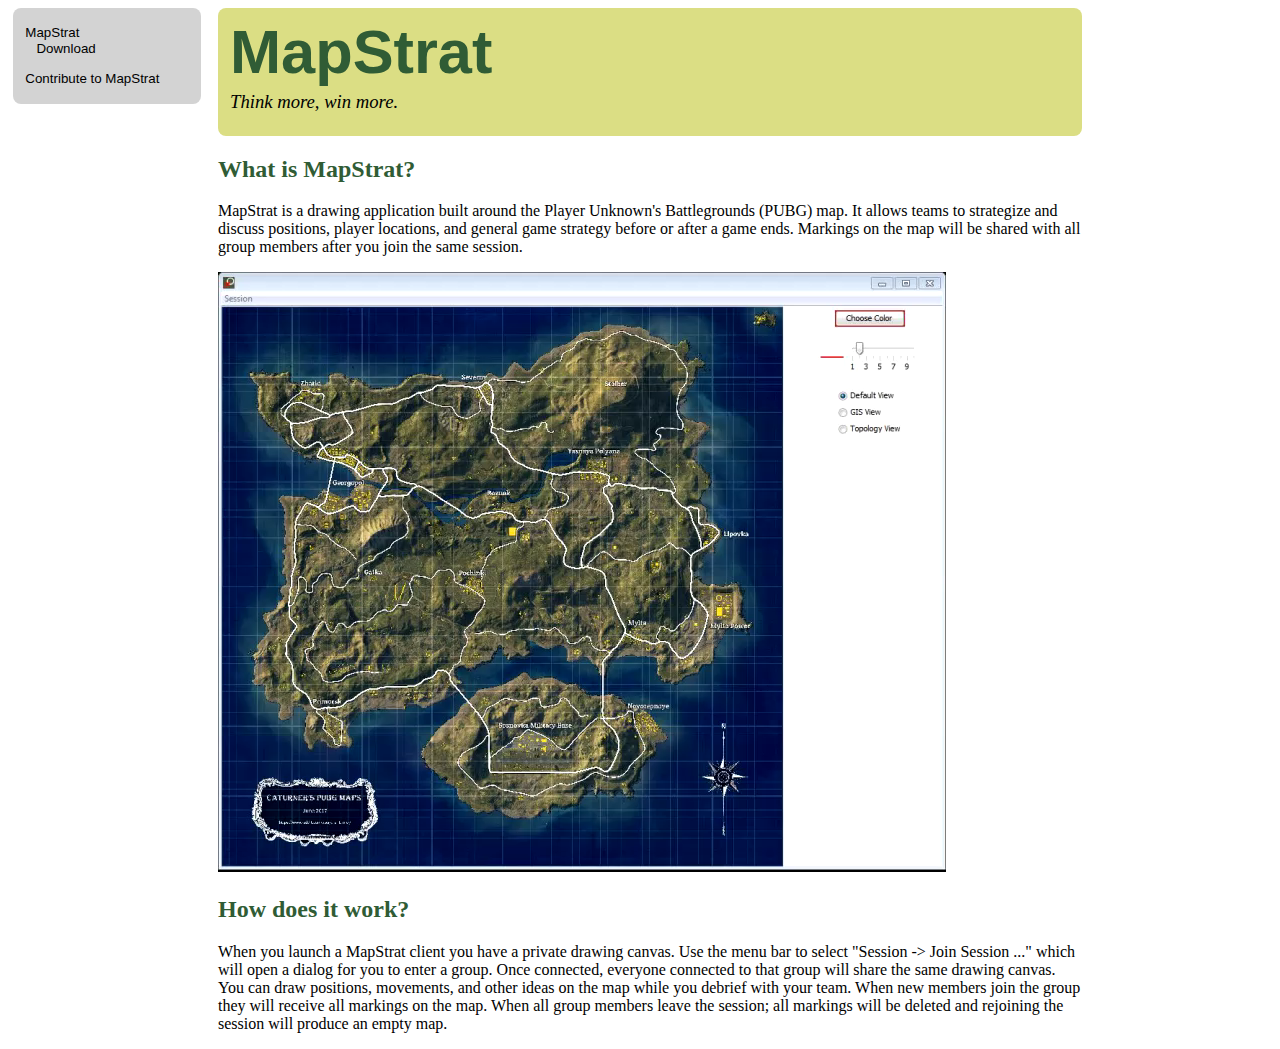
<file: website/index.html>
<!DOCTYPE html>
<html>
<head>
        <title>PUBG Strategy Crafting</title>
        <meta charset="utf-8" />
        <link rel="stylesheet" href="styles.css" />
</head>


<body>

    <div class="bubble" id="nav">
    <ul>
        <li class="highlight"> <a href="index.html"> MapStrat </a>
        <li class="highlight"> <a href="download.html"> &nbsp;&nbsp; Download </a>
    </ul>

    <ul>
        <li class="highlight"> <a href="https://github.com/theodorejsackos/MapStrat"> Contribute to MapStrat </a>
    </ul>
    </div>

    <div class="content">
        <div class="banner bubble">
            <h1> MapStrat </h1>
            <p>  Think more, win more. </p>
        </div>
        <h2> What is MapStrat? </h2>
        <p> MapStrat is a drawing application built around the Player Unknown's Battlegrounds (PUBG) map. It allows teams to
            strategize and discuss positions, player locations, and general game strategy before or after a game ends. Markings
            on the map will be shared with all group members after you join the same session. </p>
        
        <div id="demoVideo">
        <video autoplay loop >
            <source src="demo.mp4" type="video/mp4">
            Your browser does not support the HTML5 video tag. 
        </video>
        <div>

        <h2> How does it work? </h2>
        <p> When you launch a MapStrat client you have a private drawing canvas. Use the menu bar to select "Session -> 
            Join Session ..." which will open a dialog for you to enter a group. Once connected, everyone connected to that 
            group will share the same drawing canvas. You can draw positions, movements, and other ideas on the map while you
            debrief with your team. When new members join the group they will receive all markings on the map. When all group
            members leave the session; all markings will be deleted and rejoining the session will produce an empty map.</p>
        
    </div>

</body>
</html>
</file>
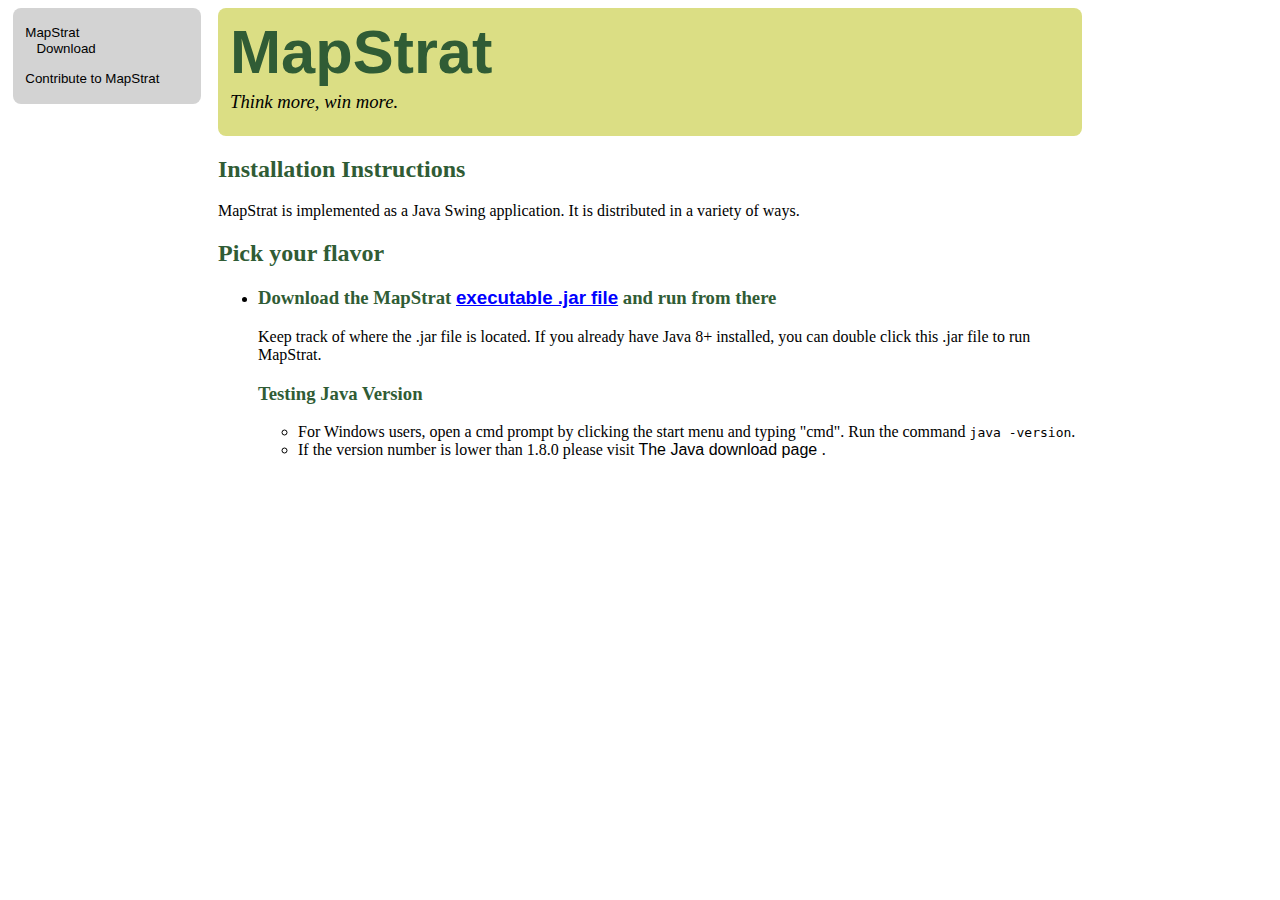
<file: website/download.html>
<!DOCTYPE html>
<html>
<head>
        <title>PUBG Strategy Crafting</title>
        <meta charset="utf-8" />
        <link rel="stylesheet" href="styles.css" />
</head>


<body>

    <div class="bubble" id="nav">
    <ul>
        <li class="highlight"> <a href="index.html"> MapStrat </a>
        <li class="highlight"> <a href="download.html"> &nbsp;&nbsp; Download </a>
    </ul>

    <ul>
        <li class="highlight"> <a href="https://github.com/theodorejsackos/MapStrat"> Contribute to MapStrat </a>
    </ul>
    </div>

    <div class="content">
        <div class="banner bubble"> 
            <h1> MapStrat </h1>
            <p>  Think more, win more. </p>
        </div>
        <h2> Installation Instructions </h2>
        <p> MapStrat is implemented as a Java Swing application. It is distributed in a variety of ways. </p>
        <h2> Pick your flavor </h2>
        
        <ul>
            <li> 
                <h3> Download the MapStrat <a href="apps/MapStrat.jar" class="inpage-link" download>executable .jar file</a> and run from there </h3> 
                <p>  Keep track of where the .jar file is located. If you already have Java 8+ installed, you can double click this .jar file to
                     run MapStrat.
                <h3> Testing Java Version </h3>
                <ul>
                <li> For Windows users, open a cmd prompt by clicking the start menu and typing "cmd". Run the command <code>java -version</code>. </li>
                <li> If the version number is lower than 1.8.0 please visit <a href="https://www.java.com/en/download/"> The Java download page </a>. </li>
                </ul>
            </li>
        </ul>
    </div>

</body>
</html>
</file>
<file: website/styles.css>
body {
    margin: 8px;
}

#nav {
    position: absolute;
    width: 180px;
    background-color: #D3D3D3;
    color: white;
    left: 1em;
    text-align: left;
    font-size: 10pt;
}

#nav > ul {
    list-style-type: none;
    margin-left: 0;
    padding-left: 0;
}

#nav > ul > li {
    padding-left: 8px;
}

.highlight:hover{
    background-color: #B3B3B3;
}

.content {
    position: relative;
    font-size: 1em;
    margin-top: 0px;
    margin-right: 25em;
    left: 210px;
    top: 0px;
    min-width: 45em;
    min-height: 45em;
}

/* Top of page colored banner */
.banner {
    background-color: #DBDE84;
    font-family: sans-serif;
}

/* MapStrat header */
.banner > h1 {
    font-size: 46pt;
    padding-left: 8px;
    margin-top: 4px;
    margin-bottom: 4px;
    font-family: sans-serif;
}

/* Slogan */
.banner > p {
    font-style: italic;
    font-size: 14pt;
    margin-top: 0px;
    padding-left: 8px;
    font-family: serif;
}

h1, h2, h3, h4, h5, h6 {
    color: #305C35;
}

.bubble {
    border-radius: 8px;
    padding: 4px;
}

.inpage-link {
    text-decoration: underline;
    color: blue;
}

a {
    font-family: sans-serif;
    text-decoration: none;
    color: black;
}
</file>
